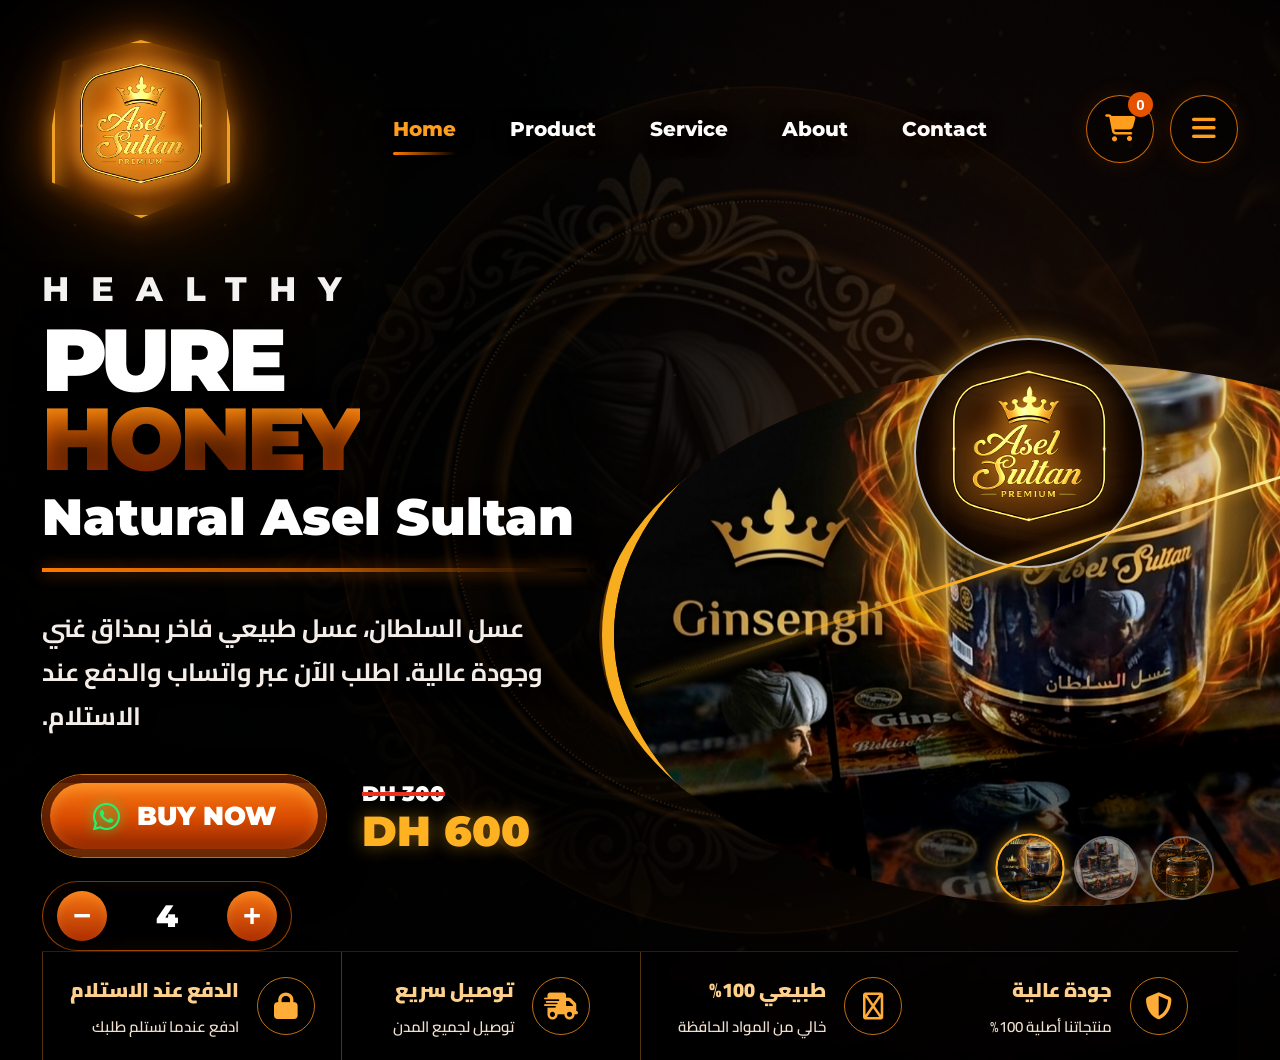
<file: index.html>
<!DOCTYPE html>
<html lang="ar" dir="rtl">
<head>
  <meta charset="UTF-8" />
  <meta name="viewport" content="width=device-width, initial-scale=1.0" />
  <title>Asel Sultan | عسل السلطان</title>

  <link rel="preconnect" href="https://fonts.googleapis.com">
  <link rel="preconnect" href="https://fonts.gstatic.com" crossorigin>
  <link href="https://fonts.googleapis.com/css2?family=Cairo:wght@400;600;700;800;900&family=Montserrat:wght@600;700;800;900&display=swap" rel="stylesheet">
  <link rel="stylesheet" href="https://cdnjs.cloudflare.com/ajax/libs/font-awesome/6.5.1/css/all.min.css">

  <link rel="stylesheet" href="style.css">
</head>
<body>
  <main class="site">

    <header class="header">
      <a href="#" class="logo-wrap" aria-label="Asel Sultan">
        <img src="logo.png" alt="Asel Sultan Logo">
      </a>

      <nav class="nav">
        <a href="#" class="active">Home</a>
        <a href="#product">Product</a>
        <a href="#service">Service</a>
        <a href="#about">About</a>
        <a href="#contact">Contact</a>
      </nav>

      <div class="header-icons">
        <button type="button" class="cart-btn" aria-label="Cart">
          <i class="fa-solid fa-cart-shopping"></i>
          <span>0</span>
        </button>

        <button type="button" class="menu-btn" aria-label="Menu">
          <i class="fa-solid fa-bars"></i>
        </button>
      </div>
    </header>

    <section class="hero">
      <div class="ornament"></div>

      <div class="content">
        <p class="label">HEALTHY</p>

        <h1>PURE <span>HONEY</span></h1>

        <h2>Natural Asel Sultan</h2>

        <div class="title-line"></div>

        <p class="desc">
          عسل السلطان، عسل طبيعي فاخر بمذاق غني وجودة عالية.
          اطلب الآن عبر واتساب والدفع عند الاستلام.
        </p>

        <div class="order-row">
          <a href="#" id="whatsappBtn" class="buy-btn" target="_blank" rel="noopener noreferrer">
            <i class="fa-brands fa-whatsapp"></i>
            <span>BUY NOW</span>
          </a>

          <div class="price">
            <span>DH 300</span>
            <strong id="totalPrice">DH 600</strong>
          </div>
        </div>

        <div class="quantity">
          <button id="minusBtn" type="button">−</button>
          <strong id="qtyValue">4</strong>
          <button id="plusBtn" type="button">+</button>
        </div>
      </div>

      <div class="product-area" id="product">
        <div class="product-arc">
          <img src="product1.jpg" class="slide active" alt="Asel Sultan product 1">
          <img src="product2.jpg" class="slide" alt="Asel Sultan product 2">
          <img src="product3.jpg" class="slide" alt="Asel Sultan product 3">
        </div>

        <div class="product-circle">
          <img src="logo.png" alt="Asel Sultan logo circle">
        </div>

        <div class="gold-line"></div>

        <div class="thumbs">
          <button class="thumb active" type="button" data-slide="0">
            <img src="product1.jpg" alt="Product thumbnail 1">
          </button>
          <button class="thumb" type="button" data-slide="1">
            <img src="product2.jpg" alt="Product thumbnail 2">
          </button>
          <button class="thumb" type="button" data-slide="2">
            <img src="product3.jpg" alt="Product thumbnail 3">
          </button>
        </div>
      </div>
    </section>

    <section class="features" id="service">
      <article>
        <i class="fa-solid fa-shield-halved"></i>
        <div>
          <strong>جودة عالية</strong>
          <span>منتجاتنا أصلية 100%</span>
        </div>
      </article>

      <article>
        <i class="fa-regular fa-leaf"></i>
        <div>
          <strong>طبيعي 100%</strong>
          <span>خالي من المواد الحافظة</span>
        </div>
      </article>

      <article>
        <i class="fa-solid fa-truck-fast"></i>
        <div>
          <strong>توصيل سريع</strong>
          <span>توصيل لجميع المدن</span>
        </div>
      </article>

      <article>
        <i class="fa-solid fa-lock"></i>
        <div>
          <strong>الدفع عند الاستلام</strong>
          <span>ادفع عندما تستلم طلبك</span>
        </div>
      </article>
    </section>

  </main>

  <script src="script.js"></script>
</body>
</html>
</file>
<file: style.css>
*{
  margin:0;
  padding:0;
  box-sizing:border-box;
}

:root{
  --black:#030100;
  --dark:#080301;
  --orange:#ff7a00;
  --orange-dark:#a93600;
  --gold:#ffb221;
  --gold-soft:rgba(255,178,33,.18);
  --white:#ffffff;
  --muted:#f1e4d7;
  --line:rgba(255,155,25,.28);
}

html{
  scroll-behavior:smooth;
}

body{
  min-height:100vh;
  font-family:"Cairo", sans-serif;
  color:var(--white);
  background:#050100;
  overflow-x:hidden;
}

.site{
  min-height:100vh;
  position:relative;
  overflow:hidden;
  background:
    radial-gradient(circle at 78% 48%, rgba(255,115,0,.22), transparent 26%),
    radial-gradient(circle at 12% 18%, rgba(255,145,0,.13), transparent 18%),
    linear-gradient(90deg, rgba(0,0,0,.97) 0%, rgba(0,0,0,.9) 43%, rgba(21,6,1,.76) 68%, rgba(70,22,2,.48) 100%),
    url("background.jpg") center/cover no-repeat;
}

.site::before{
  content:"";
  position:absolute;
  inset:0;
  background:
    radial-gradient(circle at center, transparent 0 38%, rgba(0,0,0,.58) 67%, rgba(0,0,0,.9) 100%),
    linear-gradient(180deg, rgba(0,0,0,.18), rgba(0,0,0,.72));
  pointer-events:none;
  z-index:0;
}

.site::after{
  content:"";
  position:absolute;
  inset:0;
  background-image:
    radial-gradient(circle, rgba(255,138,0,.55) 1px, transparent 1.8px);
  background-size:150px 150px;
  opacity:.16;
  pointer-events:none;
  z-index:1;
}

.header,
.hero,
.features{
  position:relative;
  z-index:5;
}

.header{
  width:min(1440px, calc(100% - 84px));
  margin:0 auto;
  padding:30px 0 0;
  display:grid;
  grid-template-columns:280px 1fr 180px;
  align-items:center;
  gap:20px;
  direction:ltr;
}

.logo-wrap{
  width:198px;
  height:198px;
  display:grid;
  place-items:center;
  text-decoration:none;
  position:relative;
  border-radius:34px;
  background:transparent;
  filter:
    drop-shadow(0 0 7px rgba(255,166,38,.95))
    drop-shadow(0 0 22px rgba(255,117,0,.8))
    drop-shadow(0 0 42px rgba(255,117,0,.42));
}

.logo-wrap::before{
  content:"";
  position:absolute;
  inset:10px;
  border-radius:32px;
  border:3px solid rgba(255,176,42,.9);
  box-shadow:
    0 0 8px rgba(255,176,42,1),
    0 0 22px rgba(255,110,0,.95),
    inset 0 0 18px rgba(255,145,0,.44);
  clip-path:polygon(50% 0%, 94% 12%, 100% 48%, 100% 80%, 50% 100%, 0 80%, 0 48%, 6% 12%);
}

.logo-wrap img{
  width:78%;
  height:78%;
  object-fit:contain;
  position:relative;
  z-index:2;
  filter:
    brightness(1.12)
    contrast(1.08)
    drop-shadow(0 0 8px rgba(255,205,89,.9))
    drop-shadow(0 0 20px rgba(255,115,0,.85));
}

.nav{
  display:flex;
  align-items:center;
  justify-content:center;
  gap:54px;
  direction:ltr;
}

.nav a{
  position:relative;
  color:#fff;
  text-decoration:none;
  font-family:"Montserrat", sans-serif;
  font-size:20px;
  font-weight:800;
  text-shadow:0 4px 18px rgba(0,0,0,.7);
  transition:.22s ease;
}

.nav a:hover,
.nav a.active{
  color:#ff9d1d;
}

.nav a.active::after{
  content:"";
  position:absolute;
  left:0;
  right:0;
  bottom:-14px;
  height:3px;
  background:linear-gradient(90deg, var(--orange), transparent);
  border-radius:999px;
}

.header-icons{
  display:flex;
  align-items:center;
  justify-content:flex-end;
  gap:16px;
}

.cart-btn,
.menu-btn{
  position:relative;
  width:68px;
  height:68px;
  border-radius:50%;
  border:1px solid rgba(255,127,0,.82);
  background:rgba(0,0,0,.28);
  color:#ff9d1d;
  font-size:27px;
  cursor:pointer;
  box-shadow:0 0 22px rgba(255,106,0,.12);
}

.cart-btn span{
  position:absolute;
  top:-4px;
  right:0;
  min-width:25px;
  height:25px;
  padding:0 6px;
  border-radius:999px;
  display:grid;
  place-items:center;
  color:#fff;
  background:#e55300;
  font-size:15px;
  font-weight:900;
}

.hero{
  width:min(1440px, calc(100% - 84px));
  min-height:640px;
  margin:-18px auto 0;
  display:grid;
  grid-template-columns:48% 52%;
  align-items:center;
  direction:ltr;
}

.ornament{
  position:absolute;
  width:760px;
  height:760px;
  top:-80px;
  left:50%;
  transform:translateX(-34%);
  border-radius:50%;
  background:
    radial-gradient(circle, transparent 0 47%, rgba(186,103,20,.14) 48%, transparent 51%),
    radial-gradient(circle, transparent 0 58%, rgba(186,103,20,.16) 59%, transparent 60%);
  opacity:.75;
  pointer-events:none;
}

.ornament::before,
.ornament::after{
  content:"";
  position:absolute;
  inset:-44px;
  border-radius:50%;
  border:2px solid rgba(180,96,22,.11);
  box-shadow:inset 0 0 80px rgba(255,127,0,.08);
}

.ornament::after{
  inset:70px;
  border-style:dotted;
  border-color:rgba(255,160,42,.18);
}

.content{
  direction:ltr;
  padding-top:58px;
  position:relative;
  z-index:6;
}

.label{
  font-family:"Montserrat", sans-serif;
  font-size:34px;
  font-weight:800;
  letter-spacing:22px;
  color:#f5f3f1;
  margin-bottom:10px;
  text-shadow:0 6px 20px rgba(0,0,0,.75);
}

h1{
  font-family:"Montserrat", sans-serif;
  font-size:clamp(4.1rem, 6.9vw, 7.2rem);
  line-height:.9;
  font-weight:900;
  letter-spacing:-4px;
  color:#fff;
  text-transform:uppercase;
  text-shadow:0 12px 30px rgba(0,0,0,.75);
}

h1 span{
  color:var(--orange);
  background:linear-gradient(180deg, #ff9f18 8%, #ff6a00 45%, #b22f00 92%);
  -webkit-background-clip:text;
  background-clip:text;
  color:transparent;
}

h2{
  margin-top:12px;
  font-family:"Montserrat", sans-serif;
  font-size:clamp(2.2rem, 4vw, 4.1rem);
  line-height:1;
  font-weight:900;
  color:#fff;
  text-shadow:0 10px 24px rgba(0,0,0,.7);
}

.title-line{
  width:560px;
  max-width:95%;
  height:4px;
  margin:26px 0 34px;
  background:linear-gradient(90deg, var(--orange), rgba(255,122,0,.75), transparent);
  box-shadow:0 0 16px rgba(255,113,0,.6);
}

.desc{
  width:620px;
  max-width:96%;
  direction:rtl;
  text-align:left;
  color:#f4ede8;
  font-size:25px;
  line-height:1.75;
  font-weight:700;
  text-shadow:0 5px 16px rgba(0,0,0,.9);
  margin-bottom:38px;
}

.order-row{
  display:flex;
  align-items:center;
  gap:36px;
  flex-wrap:wrap;
}

.buy-btn{
  width:284px;
  height:82px;
  border-radius:999px;
  display:inline-flex;
  align-items:center;
  justify-content:center;
  gap:17px;
  text-decoration:none;
  color:#fff;
  background:linear-gradient(180deg, #fb7d15 0%, #d64900 56%, #8f2600 100%);
  border:8px solid rgba(66,20,0,.78);
  box-shadow:
    0 0 0 1px rgba(255,148,30,.75),
    0 22px 42px rgba(0,0,0,.55),
    inset 0 5px 14px rgba(255,205,93,.3);
  font-family:"Montserrat", sans-serif;
  font-size:26px;
  font-weight:900;
  transition:.22s ease;
}

.buy-btn:hover{
  transform:translateY(-3px);
  filter:brightness(1.06);
}

.buy-btn i{
  color:#25f06b;
  font-size:31px;
  text-shadow:0 0 12px rgba(37,240,107,.85);
}

.price{
  display:flex;
  flex-direction:column;
  align-items:flex-start;
  gap:4px;
}

.price span{
  color:#fff;
  font-family:"Montserrat", sans-serif;
  font-size:21px;
  font-weight:900;
  text-decoration:line-through;
  text-decoration-color:#e9311e;
  text-decoration-thickness:4px;
}

.price strong{
  color:var(--gold);
  font-family:"Montserrat", sans-serif;
  font-size:42px;
  line-height:1;
  font-weight:900;
  text-shadow:0 0 18px rgba(255,178,33,.45);
}

.quantity{
  margin-top:24px;
  width:250px;
  height:70px;
  border-radius:999px;
  border:1px solid rgba(255,112,0,.62);
  background:rgba(0,0,0,.34);
  display:flex;
  align-items:center;
  justify-content:space-between;
  padding:0 14px;
  box-shadow:inset 0 0 24px rgba(255,112,0,.08);
}

.quantity button{
  width:50px;
  height:50px;
  border:0;
  border-radius:50%;
  cursor:pointer;
  color:#fff;
  font-size:31px;
  font-weight:900;
  background:linear-gradient(180deg, #f87612, #ad2d00);
  box-shadow:inset 0 4px 10px rgba(255,200,90,.22), 0 9px 18px rgba(0,0,0,.35);
}

.quantity strong{
  color:#fff;
  font-family:"Montserrat", sans-serif;
  font-size:31px;
  font-weight:900;
}

.product-area{
  min-height:650px;
  position:relative;
  z-index:5;
}

.product-arc{
  position:absolute;
  right:-116px;
  top:108px;
  width:740px;
  height:542px;
  overflow:hidden;
  border-radius:52% 0 0 52% / 50% 0 0 50%;
  clip-path:ellipse(64% 50% at 62% 50%);
  box-shadow:
    -12px 0 0 rgba(255,178,33,.96),
    -28px 0 36px rgba(255,136,0,.35),
    0 32px 70px rgba(0,0,0,.78);
  background:#170600;
}

.slide{
  position:absolute;
  inset:0;
  width:100%;
  height:100%;
  object-fit:cover;
  object-position:center;
  opacity:0;
  transition:.6s ease;
  filter:contrast(1.08) saturate(1.16) brightness(.9);
}

.slide.active{
  opacity:1;
}

.product-circle{
  position:absolute;
  right:94px;
  top:82px;
  width:230px;
  height:230px;
  border-radius:50%;
  overflow:hidden;
  display:grid;
  place-items:center;
  background:
    radial-gradient(circle, rgba(28,9,2,.98), rgba(0,0,0,.98));
  border:2px solid rgba(255,255,255,.74);
  box-shadow:
    0 0 0 3px rgba(255,178,33,.18),
    0 0 24px rgba(255,178,33,.55),
    0 20px 42px rgba(0,0,0,.72);
  z-index:8;
}

.product-circle img{
  width:86%;
  height:86%;
  object-fit:contain;
  filter:
    brightness(1.18)
    contrast(1.1)
    drop-shadow(0 0 12px rgba(255,176,42,.85))
    drop-shadow(0 0 26px rgba(255,116,0,.65));
}

.gold-line{
  position:absolute;
  right:-72px;
  top:210px;
  width:710px;
  height:3px;
  background:linear-gradient(90deg, transparent, var(--gold), #fff3a8);
  transform:rotate(-18deg);
  transform-origin:right center;
  box-shadow:0 0 14px rgba(255,178,33,.9);
  z-index:10;
}

.thumbs{
  position:absolute;
  right:24px;
  bottom:6px;
  z-index:12;
  display:flex;
  gap:12px;
}

.thumb{
  width:64px;
  height:64px;
  padding:0;
  border:2px solid rgba(255,255,255,.55);
  border-radius:50%;
  overflow:hidden;
  background:#130400;
  cursor:pointer;
  opacity:.72;
  transition:.22s ease;
}

.thumb.active,
.thumb:hover{
  opacity:1;
  transform:scale(1.08);
  border-color:var(--gold);
  box-shadow:0 0 14px rgba(255,178,33,.65);
}

.thumb img{
  width:100%;
  height:100%;
  object-fit:cover;
}

.features{
  width:min(1440px, calc(100% - 84px));
  margin:0 auto;
  min-height:108px;
  display:grid;
  grid-template-columns:repeat(4,1fr);
  border-top:1px solid rgba(255,163,39,.18);
  background:linear-gradient(90deg, rgba(0,0,0,.44), rgba(0,0,0,.18));
  backdrop-filter:blur(6px);
}

.features article{
  min-height:108px;
  display:flex;
  align-items:center;
  justify-content:center;
  gap:18px;
  padding:16px 20px;
  border-left:1px solid rgba(255,163,39,.32);
}

.features article:first-child{
  border-left:0;
}

.features i{
  width:58px;
  height:58px;
  border-radius:50%;
  border:1px solid rgba(255,149,23,.75);
  display:grid;
  place-items:center;
  color:#ffad38;
  font-size:27px;
}

.features strong{
  display:block;
  color:#ffd08c;
  font-size:20px;
  font-weight:900;
  margin-bottom:3px;
}

.features span{
  color:#f0dfcc;
  font-size:15px;
  font-weight:600;
}

@media(max-width:1180px){
  .header{
    grid-template-columns:210px 1fr;
  }

  .header-icons{
    display:none;
  }

  .logo-wrap{
    width:160px;
    height:160px;
  }

  .nav{
    gap:28px;
  }

  .hero{
    grid-template-columns:1fr;
    min-height:auto;
    margin-top:10px;
  }

  .content{
    text-align:center;
    display:flex;
    flex-direction:column;
    align-items:center;
  }

  .desc{
    text-align:center;
  }

  .product-area{
    width:100%;
    min-height:560px;
  }

  .product-arc{
    right:50%;
    transform:translateX(50%);
    width:min(740px,92vw);
  }

  .product-circle{
    right:50%;
    transform:translateX(20%);
  }

  .gold-line{
    right:50%;
    transform:translateX(50%) rotate(-18deg);
  }

  .thumbs{
    right:50%;
    transform:translateX(50%);
  }

  .features{
    grid-template-columns:repeat(2,1fr);
  }
}

@media(max-width:720px){
  .header,
  .hero,
  .features{
    width:calc(100% - 24px);
  }

  .header{
    grid-template-columns:1fr;
    justify-items:center;
    padding-top:18px;
  }

  .logo-wrap{
    width:126px;
    height:126px;
  }

  .nav{
    flex-wrap:wrap;
    gap:18px;
  }

  .nav a{
    font-size:15px;
  }

  .label{
    font-size:18px;
    letter-spacing:10px;
  }

  h1{
    font-size:3.1rem;
    letter-spacing:-2px;
  }

  h2{
    font-size:2rem;
  }

  .desc{
    font-size:18px;
  }

  .order-row{
    justify-content:center;
    gap:18px;
  }

  .buy-btn{
    width:240px;
    height:70px;
    font-size:22px;
  }

  .price strong{
    font-size:34px;
  }

  .quantity{
    width:220px;
  }

  .product-area{
    min-height:430px;
  }

  .product-arc{
    top:80px;
    width:96vw;
    height:330px;
  }

  .product-circle{
    width:150px;
    height:150px;
    top:48px;
  }

  .gold-line{
    width:380px;
    top:152px;
  }

  .thumb{
    width:50px;
    height:50px;
  }

  .features{
    grid-template-columns:1fr;
  }

  .features article{
    border-left:0;
    border-top:1px solid rgba(255,163,39,.22);
  }
}
</file>
